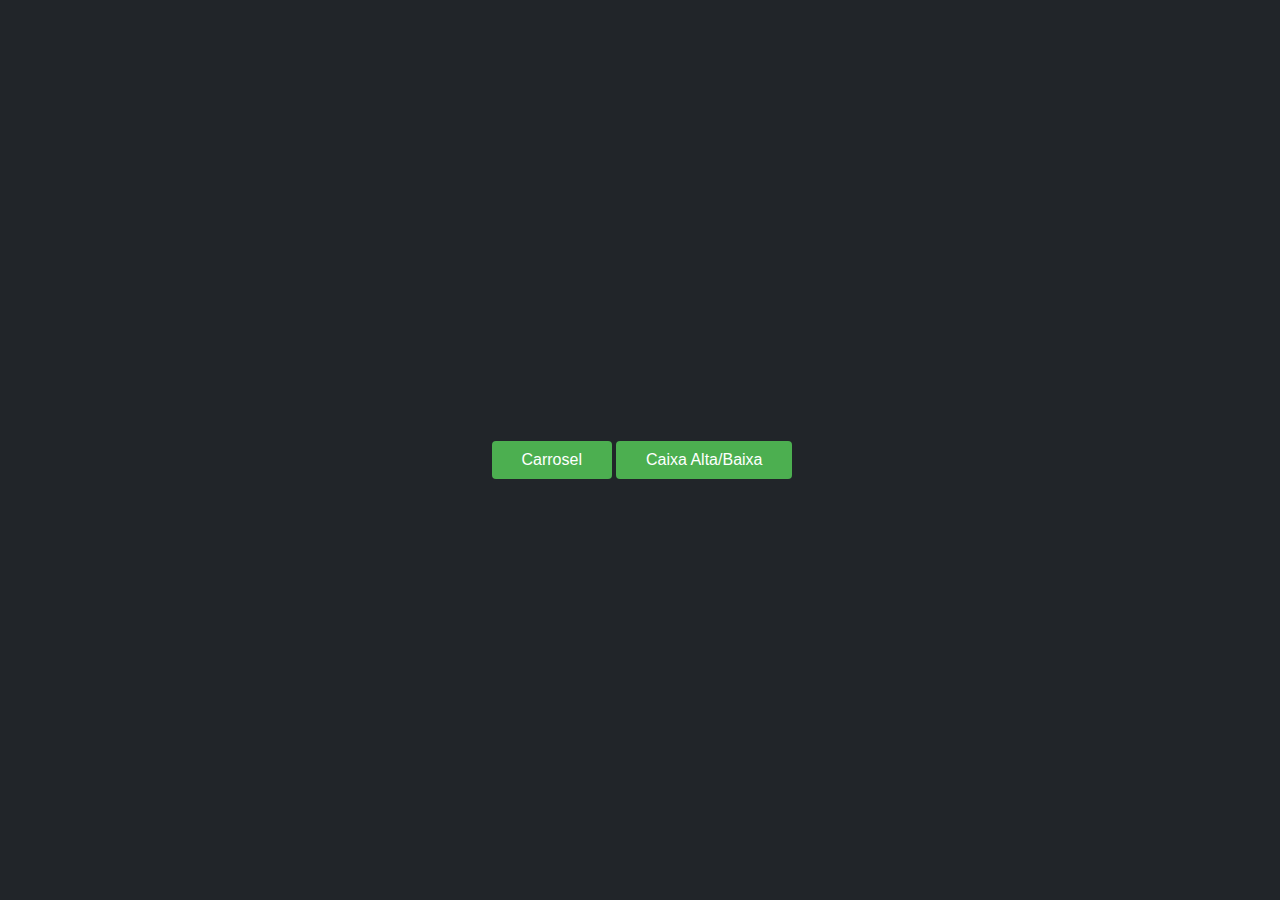
<file: index.html>
<!DOCTYPE html>
<html lang="pt-br">
<head>
    <meta charset="UTF-8">
    <meta http-equiv="X-UA-Compatible" content="IE=edge">
    <meta name="viewport" content="width=device-width, initial-scale=1.0">
    <link rel = "shortcut icon" type = "imagem/x-icon" href = "../assets/Carrosel.jpg"/>
    <link rel="stylesheet" href="styles/global.css">
    <link rel="stylesheet" href="styles/menu.css">
    <title>Menu</title>
</head>
<body>
    <div id="container-menu">
        <button id="btn-esqueda" class="botao-acao" onclick="redirecionarLinkCarrosel()">Carrosel</button>
        <button id="btn-direto" class="botao-acao" onclick="redirecionarLinkCaixa(false)">Caixa Alta/Baixa</button>
    </div>
</body>
</html>

<script type="text/javascript" src="scripts/menu.js"></script>
</file>
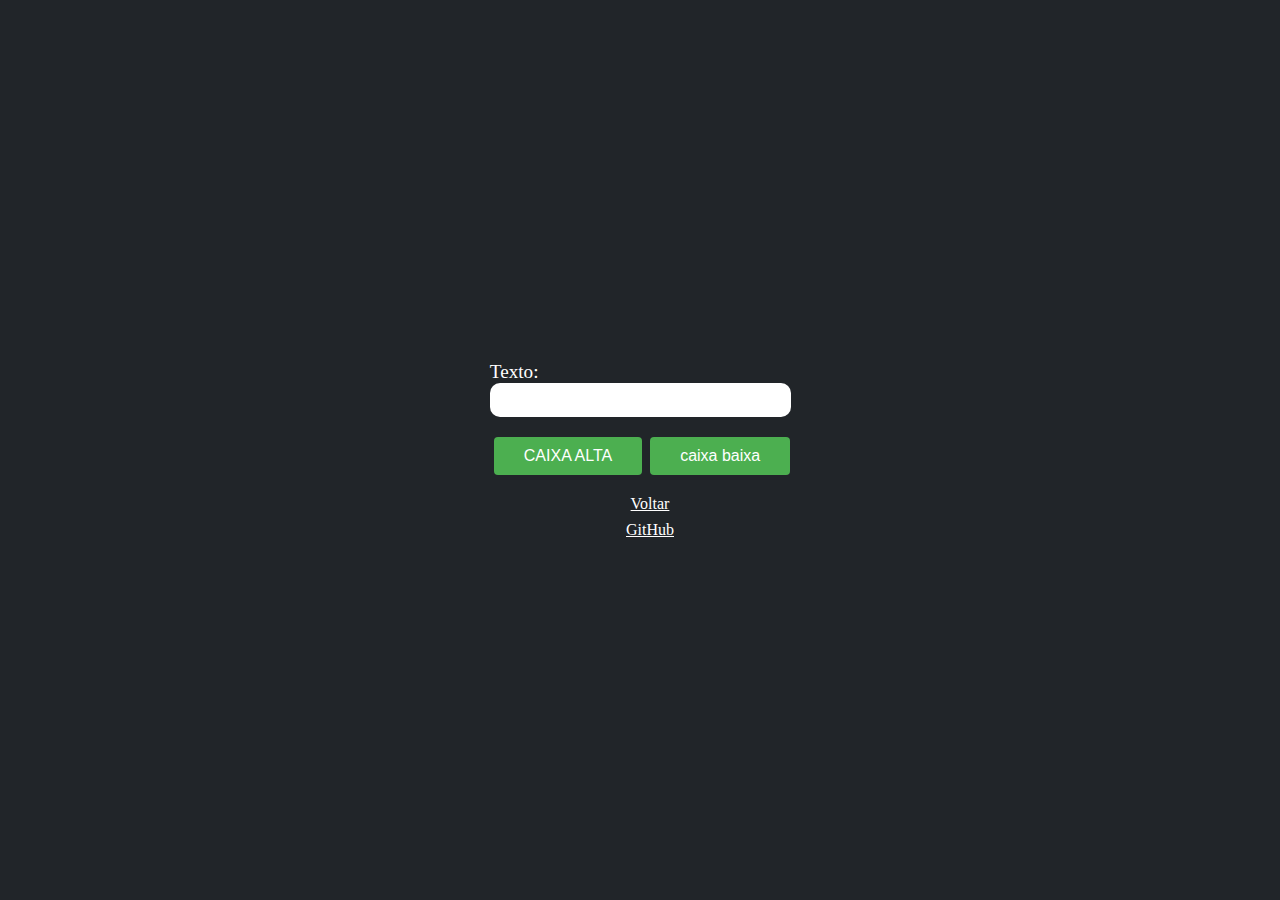
<file: pages/caixa.html>
<!DOCTYPE html>
<html lang="pt-br">
<head>
    <meta charset="UTF-8">
    <meta http-equiv="X-UA-Compatible" content="IE=edge">
    <meta name="viewport" content="width=device-width, initial-scale=1.0">
    <link rel = "shortcut icon" type = "imagem/x-icon" href = "../assets/Carrosel.jpg"/>
    <link rel="stylesheet" href="../styles/global.css">
    <link rel="stylesheet" href="../styles/caixa.css">
    <title>Caixa</title>
</head>
<body>
    <div class="container">
        <form id="form-caixa">
            <label id="label-caixa" for="texto-caixa">Texto:</label>
            <input id="input-caixa" type="text" id="texto-caixa" name="texto-caixa">
            <div id="caixa-acoes">
                <button type="button" class="botao-acao" onclick="colocarCaixaAlta()">CAIXA ALTA</button>
                <button type="button" class="botao-acao" onclick="colocarCaixaBaixa()">caixa baixa</button>
            </div>
        </form>
        <a class="voltar" href="../index.html">Voltar</a>
        <a id="link-github" href="https://github.com/BrenoAugustoComandolli">GitHub</a>
    </div>
</body>
</html>

<script type="text/javascript" src="../scripts/caixa.js"></script>
</file>
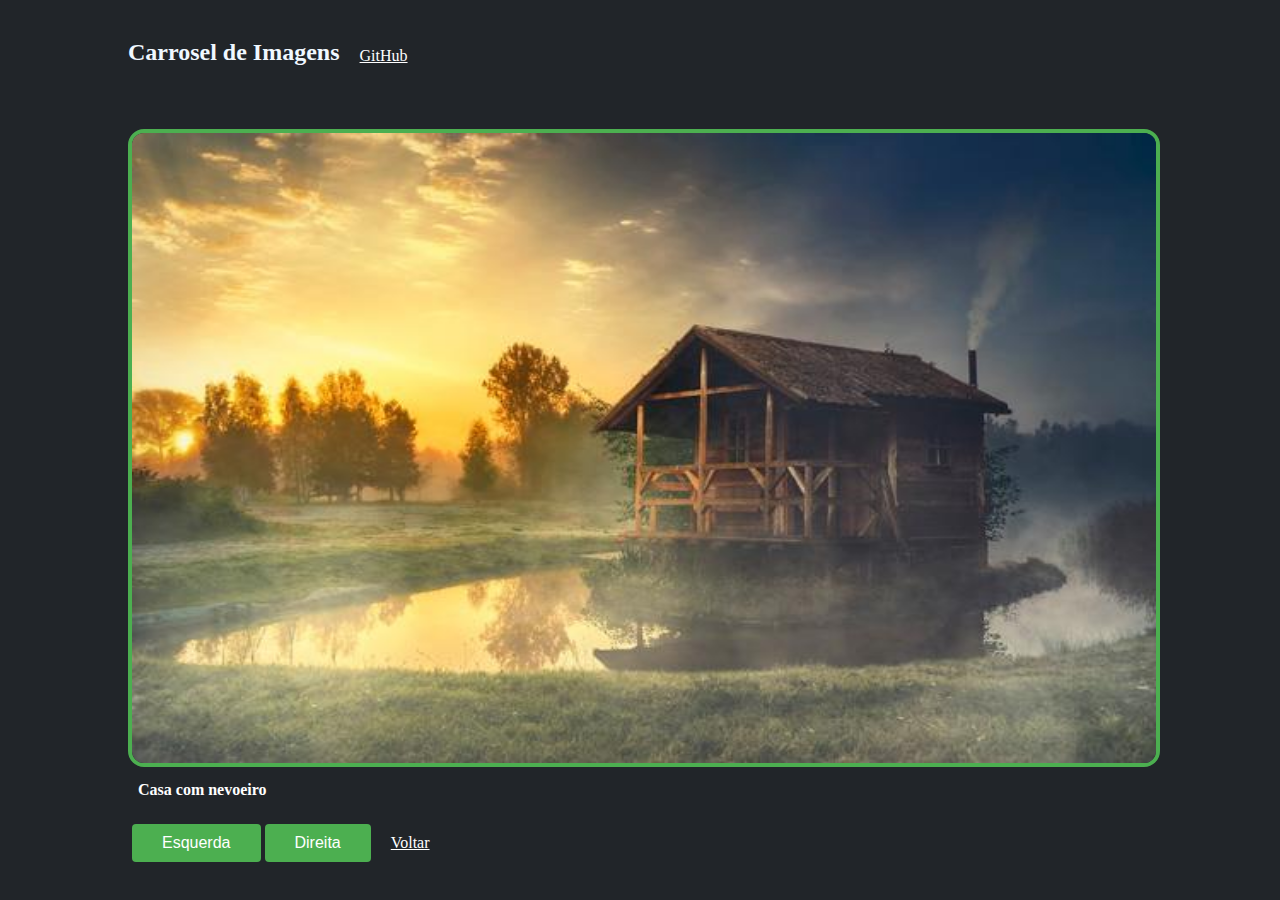
<file: pages/carrosel.html>
<!DOCTYPE html>
<html lang="pt-br">
<head>
    <meta charset="UTF-8">
    <meta http-equiv="X-UA-Compatible" content="IE=edge">
    <meta name="viewport" content="width=device-width, initial-scale=1.0">
    <link rel = "shortcut icon" type = "imagem/x-icon" href = "../assets/Carrosel.jpg"/>
    <link rel="stylesheet" href="../styles/global.css">
    <link rel="stylesheet" href="../styles/carrosel.css">
    <title>Carrosel - Imagens</title>
</head>
<body>
    <div class="container">
        <div id="titulo-carrosel">
            <h1 id="titulo">Carrosel de Imagens</h1>
            <a id="link-github" href="https://github.com/BrenoAugustoComandolli">GitHub</a>
        </div>
        <div id="carrosel">
            <ul id="listaImagens">
                <li>
                    <figure class="figura-transicao">
                        <img class="imagem-transicao" src="../assets/Imagem1.jpg" alt="Ponte do lago">
                        <figcaption class="legenda">
                            <h6 class="texto-legenda">Ponte localizada no lago</h6>
                        </figcaption>
                    </figure>
                </li>
                <li>
                    <figure class="figura-transicao">
                        <img class="imagem-transicao" src="../assets/Imagem2.jpg" alt="Casa do lago">
                        <figcaption class="legenda">
                            <h6 class="texto-legenda">Casa com nevoeiro</h6>
                        </figcaption>
                    </figure>
                </li>
                <li>
                    <figure class="figura-transicao">
                        <img class="imagem-transicao" src="../assets/Imagem3.jpg" alt="Árvore">
                        <figcaption class="legenda">
                            <h6 class="texto-legenda">Árvore da florestas</h6>
                        </figcaption>
                    </figure>
                </li>
            </ul>
        </div>
        <div id="acoes">
            <button id="btn-esqueda" class="botao-acao" onclick="trocarImagem(true)">Esquerda</button>
            <button id="btn-direto" class="botao-acao" onclick="trocarImagem(false)">Direita</button>
            <a class="voltar" href="../index.html">Voltar</a>
        </div>
    </div>
</body>
</html>

<script type="text/javascript" src="../scripts/carrosel.js"></script>
</file>
<file: styles/global.css>
*{
    margin: 0;
    padding: 0;
    border: 0;
    font-size: 100%;
}

html, body{
    width: 100%;
    height: 100%;
}

.botao-acao{
    background-color: #4CAF50;
    border: none;
    color: white;
    text-align: center;
    text-decoration: none;
    display: inline-block;
    padding: 10px 30px;
    border-radius: 4px;
    font-size: 16px;
    margin-top: 20px;
    margin-left: 4px;
    cursor: pointer;
}

.voltar{
    color: #ffff;
    margin-left: 20px;
    margin-top: 20px;
}

.container{
    display: flex;
    flex-direction: column;
    align-items: center;
    justify-content: center;
    background-color: #212529;
    width: 100%;
    height: 100%;
}
</file>
<file: styles/menu.css>
#container-menu{
    display: flex;
    flex-direction: row;
    align-items: center;
    justify-content: center;
    background-color: #212529;
    width: 100%;
    height: 100%;
}
</file>
<file: styles/caixa.css>
#label-caixa{
    color: #ffff;
    font-size: 1.2em;
    font-family: Georgia, serif;
}

#input-caixa{
    border-bottom: 1px solid #ccc;
    border: 1px solid #ccc;
    padding: 8px;
    display: block;
    border: none;
    border-radius: 10px;
    width: 95%;
}

#link-github{
    color: #ffff;
    margin-left: 20px;
    margin-top: 8px;
}

.container{
    display: flex;
    flex-direction: column;
    align-items: center;
    justify-content: center;
    background-color: #212529;
    width: 100%;
    height: 100%;
}
</file>
<file: styles/carrosel.css>
#carrosel{
    position: relative;
    width: 80vw;
    height: 75vh;
}

#acoes{
    display: flex;
    flex-direction: row;
    align-items: center;
    justify-content: left;
    width: 80%;
}

#listaImagens{
    list-style: none;
    width: 100%;
    height: 100%;
}

#titulo{
    color: aliceblue;
    font-size: 18pt;
    font-family: Georgia, serif;
}

.figura-transicao{
    position: absolute;
    display: none;
    width: 100%;
    height: 70vh;
}

.imagem-transicao{
    width: 100%;
    height: 100%;
    border-radius: 1em;
    border: 4px solid #4CAF50;
}

.legenda{
    color: #ffff;
    border-radius: 4px;
    margin: 10px;
    width: 100%;
}

#titulo-carrosel{
    display: flex;
    flex-direction: row;
    width: 80vw;
    height: 10vh;
}

#texto-legenda{
    width: 100%;
    height: 100%;
}

#link-github{
    color: #ffff;
    margin-left: 20px;
    margin-top: 8px;
}
</file>
